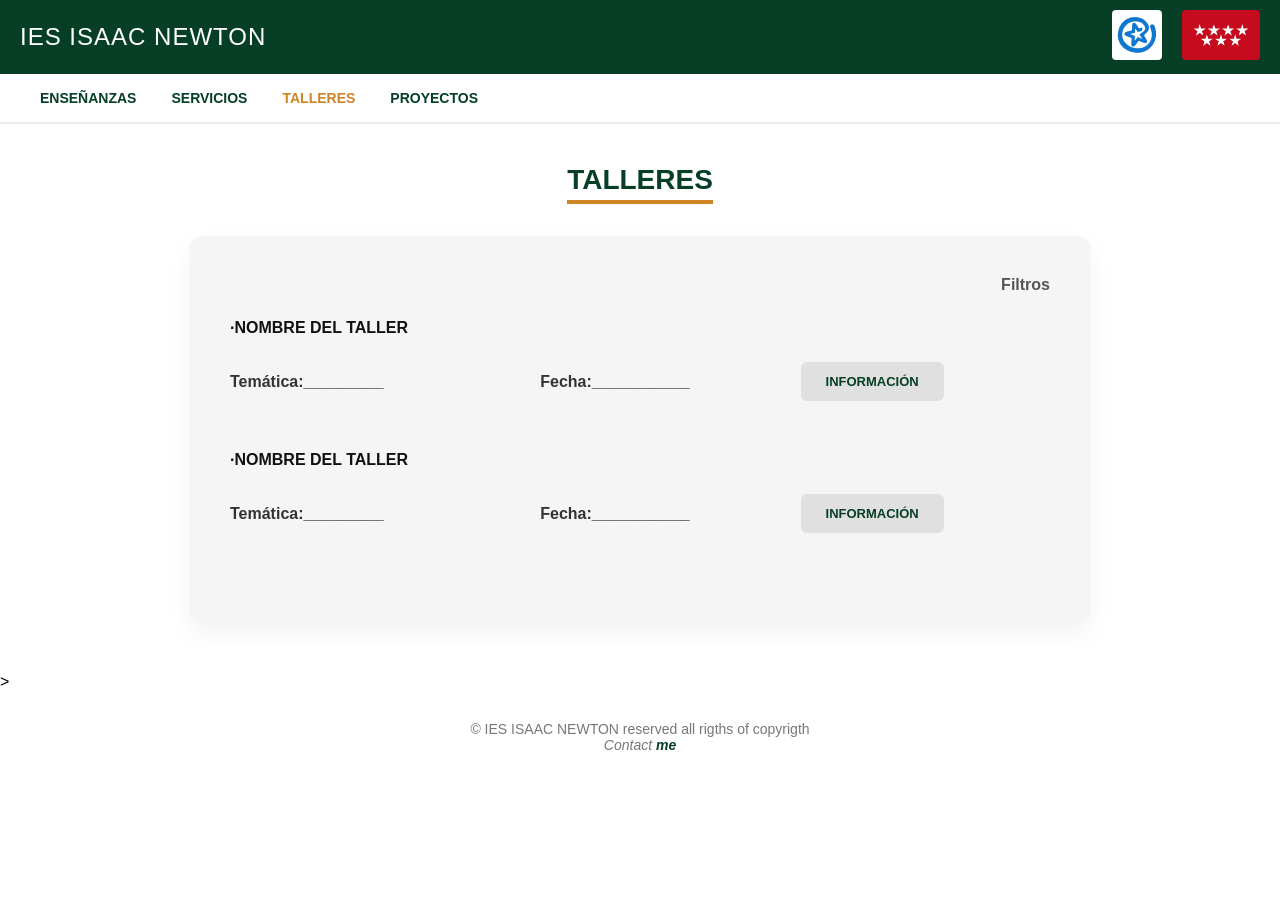
<file: index.html>
<!DOCTYPE html>
<html>

<head>
    <title> Listado de talleres</title>
    <link rel="stylesheet" href="EstiloDeIndexYFormularioInscripción.css">
</head>

<body>
    <header>
        <div id="CabeceraLogo">
            <nav id="logo">
                <ul class="ListaDesordenado">
                    <li> <h1 id="TituloPagina"> IES ISAAC NEWTON </h1></li>
                    <li><a href="https://www.educa2.madrid.org/educamadrid/"><img src="EduMad.jpg" alt="Logo de Educa Madrid" /></a></li>
                    <li><a href="https://www.comunidad.madrid/"><img src="ComMad.png" alt="Logo de la Comunidad de Madrid" /></a></li>
                </ul>
            </nav>
        </div>
        <div id="CabeceraSubLogo">
            <nav>
                <ul class="ListaDesordenado" id="BarraDeNavegación">
                    <li><a href="">Enseñanzas</a></li>
                    <li><a href="">Servicios</a></li>
                    <li><a href=""><span id="ColorLetra">Talleres</span></a></li>
                    <li><a href="">Proyectos</a></li>
                </ul>
            </nav>
        </div>
    </header>
    <main role="main">
        <article>
            <h1><span id="Subrayado1">TALLERES </span> </h1>
            <div id="FondoPangina"> 
                <div id="Filtro">Filtros</div>
                <table>
                    <thead> <th><h2>·Nombre del taller</h2></th></thead>
                    <tbody> 
                        <tr>
                         <td> Temática:_________ </td> 
                         <td> Fecha:___________</td>
                         <td colspan="2"> <form action="InfromacionTalleres.jsp"><input type="submit" value="Información"/></form></td>
                        </tr>
                    </tbody>
                </table>
                <table>
                    <thead> <th><h2>·Nombre del taller</h2></th></thead>
                    <tbody> 
                        <tr>
                         <td> Temática:_________ </td> 
                         <td> Fecha:___________</td>
                         <td colspan="2"> <form action="InfromacionTalleres.html"><input type="submit" value="Información"/></form></td>
                        </tr>
                    </tbody>
                </table>
            </div>>
        </article>
    </main>
    <footer>
        <p>&copy; IES ISAAC NEWTON reserved all rigths of copyrigth</p>
        <address>
            Contact <a href="iesisaacnewton@gmail.com">me</a>
        </address>
    </footer>

</body>

</html>
</file>
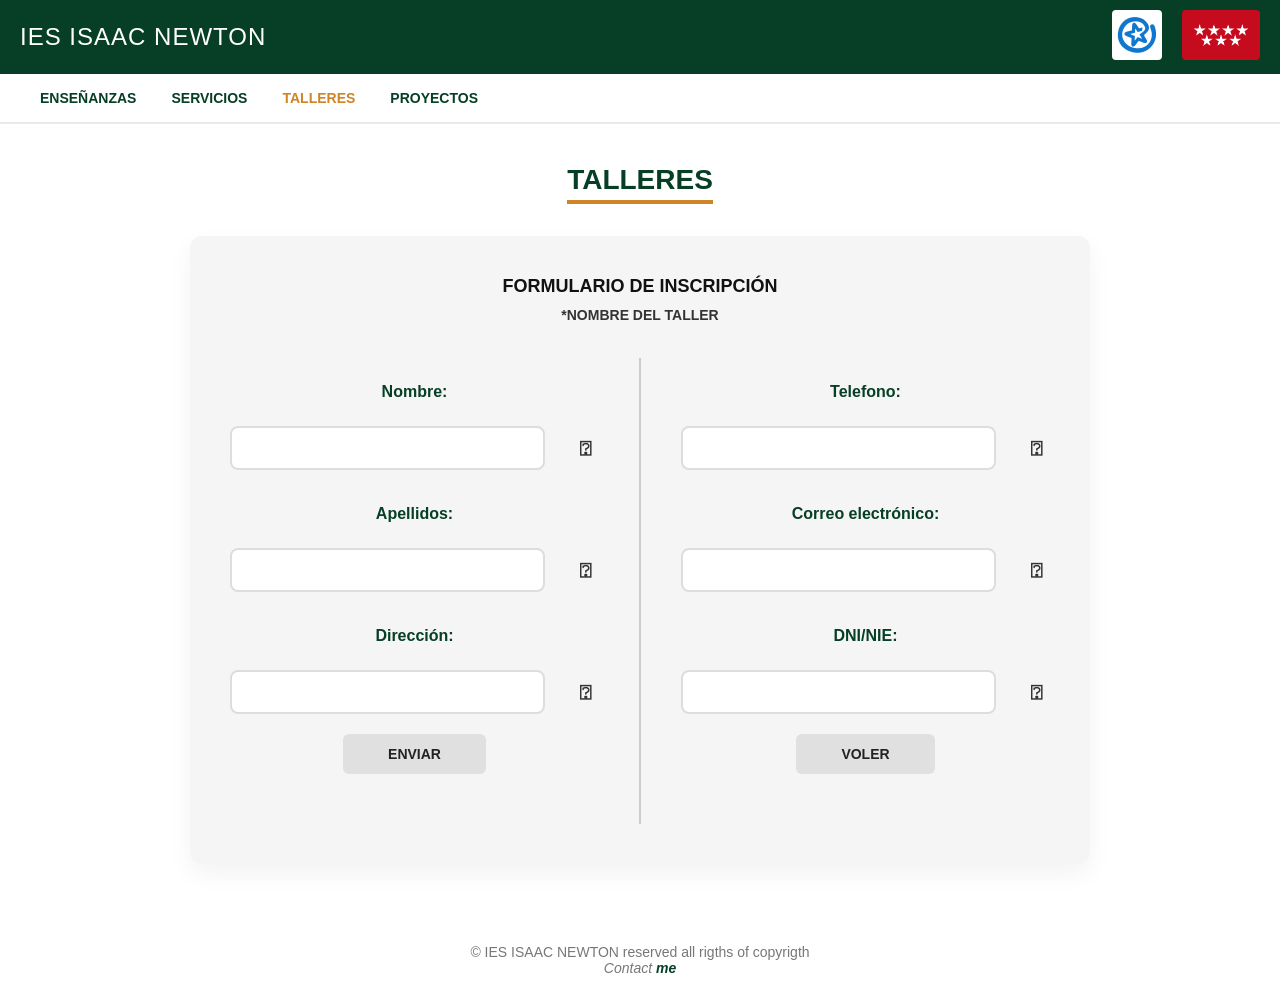
<file: formularioInscripción.html>
<!DOCTYPE html>
<html>

<head>
    <title> Listado de talleres</title>
    <link rel="stylesheet" href="EstiloDeIndexYFormularioInscripción.css">
</head>

<body>
    <header>
        <div id="CabeceraLogo">
            <nav id="logo">
                <ul class="ListaDesordenado">
                    <li> <h1 id="TituloPagina"> IES ISAAC NEWTON </h1></li>
                    <li><a href="https://www.educa2.madrid.org/educamadrid/"><img src="EduMad.jpg" alt="Logo de Educa Madrid" /></a></li>
                    <li><a href="https://www.comunidad.madrid/"><img src="ComMad.png" alt="Logo de la Comunidad de Madrid" /></a></li>
                </ul>
            </nav>
        </div>
        <div id="CabeceraSubLogo">
            <nav>
                <ul class="ListaDesordenado" id="BarraDeNavegación">
                    <li><a href="">Enseñanzas</a></li>
                    <li><a href="">Servicios</a></li>
                    <li><a href=""><span id="ColorLetra">Talleres</span></a></li>
                    <li><a href="">Proyectos</a></li>
                </ul>
            </nav>
        </div>
    </header>
    <main role="main">
        <article>
            <h1><span id="Subrayado1">TALLERES </span> </h1>
            <div id="FondoPangina"> 
                <div style="position: relative;"><h3> Formulario de Inscripción</h3></div>
                <div id="ColorLetra2"> *Nombre del taller</div>
                <form>
                    <div id="Tabla1">
                        <table> 
                        <tr>
                            <td class="PreguntaDeDAtos" colspan="2"> <label for="nombre">Nombre:</label> </td>
                        </tr>
                        <tr>
                            <td><input type="text" required name="name" id="nombre"/></td><td>⍰</td>
                        </tr>
                        <tr>
                            <td class="PreguntaDeDAtos" colspan="2"> <label for="Apellidos">Apellidos:</label> </td>
                        </tr>
                        <tr>
                            <td><input type="text" required name="surname" id="Apellidos"/></td><td>⍰</td>
                        </tr>
                        <tr>
                            <td class="PreguntaDeDAtos" colspan="2"> <label for="dir">Dirección:</label></td>
                        </tr>
                        <tr>
                            <td><input type="text" id="dir" name="direction" /></td><td>⍰</td>
                        </tr>
                        <tr>
                            <td colspan="2"> <input type="submit" value="Enviar" id="volver"/></td>
                        </tr>
                    </table>
                </div>
                    <div id="Tabla2">
                        <table>
                        <tr>
                            <td class="PreguntaDeDAtos" colspan="2"> <label for="telefono">Telefono:</label> </td>
                        </tr>
                        <tr>
                            <td><input type="text" required name="number" id="telefono"/></td><td>⍰</td>
                        </tr>
                        <tr>
                            <td class="PreguntaDeDAtos" colspan="2"> <label for="correo">Correo electrónico:</label> </td>
                        </tr>
                        <tr>
                            <td><input type="email" required name="email" id="correo"/></td><td>⍰</td>
                        </tr>
                        <tr>
                            <td class="PreguntaDeDAtos" colspan="2"> <label for="dni">DNI/NIE:</label></td>
                        </tr>
                        <tr>
                            <td><input type="text" id="dni" name="DNI" required pattern="[0-9]{8}[A-Z]"/></td><td>⍰</td>
                        </tr>
                        <tr>
                            <td colspan="2"> <input type="button" value="Voler"/></td>
                        </tr>
                    </table>
                    </div>
                </form>
            </div>
        </article>
    </main>
    <footer>
        <p>&copy; IES ISAAC NEWTON reserved all rigths of copyrigth</p>
        <address>
            Contact <a href="iesisaacnewton@gmail.com">me</a>
        </address>
    </footer>

</body>

</html>
</file>
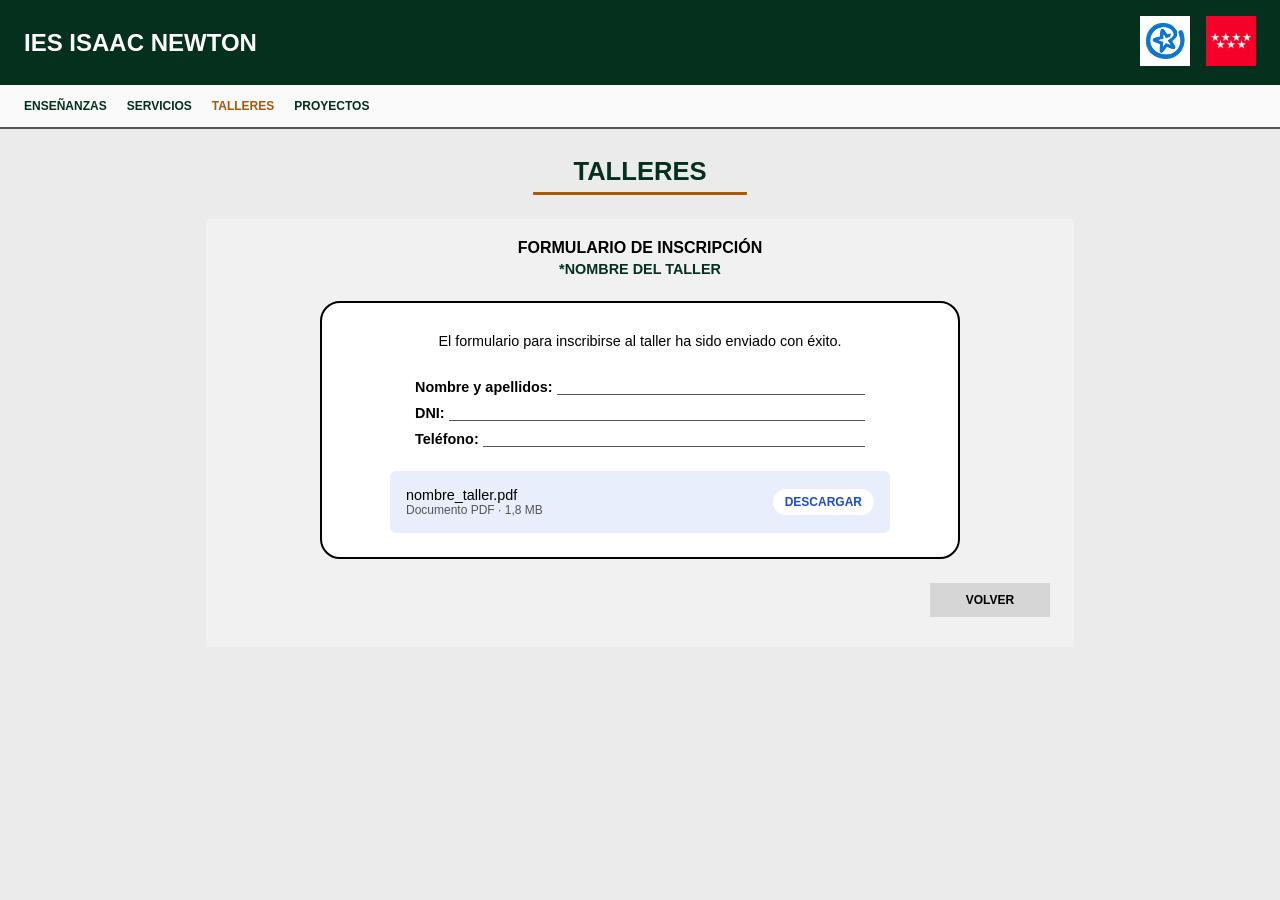
<file: DIW/confirmacion.html>
<!DOCTYPE html>
<html lang="es">
    <head>
        <title>CONFIRMACIÓN INSCRIPCIÓN</title>
        <meta charset="UTF-8">
        <link rel="stylesheet" href="css/confirmacion.css">
    </head>
    <body>
        <header class="cabecera">
            <p class="cabecera_titulo">IES ISAAC NEWTON</p>
            <div class="cabecera_logos">
                <img class="logo_educaMadrid" src="img/logo_educaMadrid.png" alt="Logo EducaMadrid">
                <img class="logo_comunidadMadrid" src="img/logo_comunidadMadrid.png" alt="Logo Comunidad Madrid">
            </div>
        </header>
        <nav class="menu" aria-label="Navegación principal">
            <ul class="menu_lista">
                <li><a class="menu_enlace" href="#">ENSEÑANZAS</a></li>
                <li><a class="menu_enlace" href="#">SERVICIOS</a></li>
                <li><a class="menu_enlace" href="#" aria-current="page">TALLERES</a></li>
                <li><a class="menu_enlace" href="#">PROYECTOS</a></li>
            </ul>
        </nav>
        <main class="contenido">
            <h1 class="contenido_titulo">TALLERES</h1>
            <article class="ficha">
                <h2 class="ficha_titulo">FORMULARIO DE INSCRIPCIÓN</h2>
                <p class="ficha_taller">*NOMBRE DEL TALLER</p>
                <div class="aviso">
                    <p>El formulario para inscribirse al taller ha sido enviado con éxito.</p>
                    <dl class="informacion_taller">
                        <div class="dato">
                            <dt class="dato_etiqueta">Nombre y apellidos:</dt>
                            <dd class="dato_valor"></dd>
                        </div>
                        <div class="dato">
                            <dt class="dato_etiqueta">DNI:</dt>
                            <dd class="dato_valor"></dd>
                        </div>
                        <div class="dato">
                            <dt class="dato_etiqueta">Teléfono:</dt>
                            <dd class="dato_valor"></dd>
                        </div>
                    </dl>
                    <div class="descarga">
                        <div>
                            <p class="descarga_nombre">nombre_taller.pdf</p>
                            <p class="descarga_detalle">Documento PDF · 1,8 MB</p>
                        </div>
                        <a class="boton_descarga" href="#">DESCARGAR</a>
                    </div>
                </div>
                <div class="botones">
                    <a class="boton" href="listado_talleres.html">VOLVER</a>
                </div>
            </article>
        </main>
    </body>
</html>
</file>
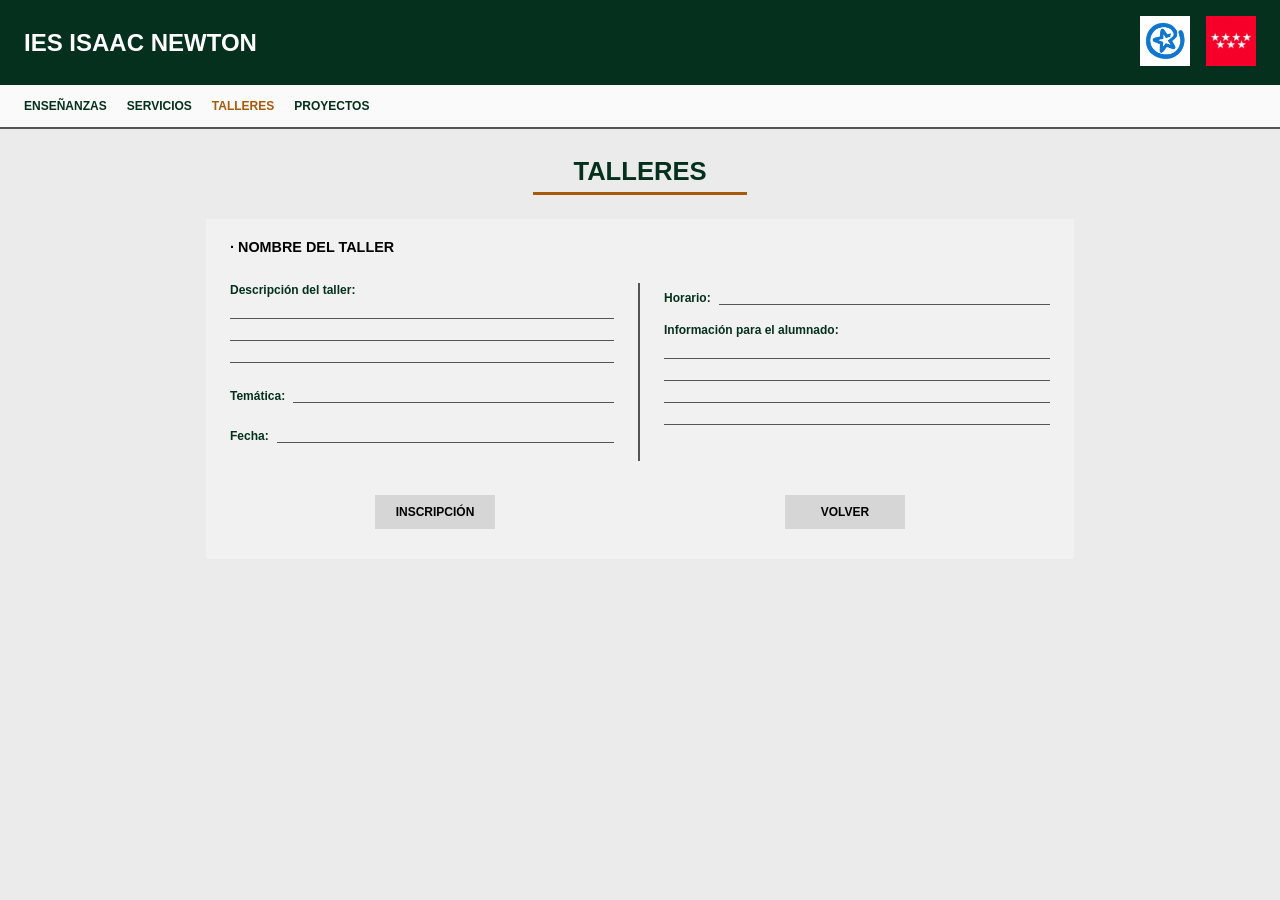
<file: DIW/detalles_taller.html>
<!DOCTYPE html>
<html lang="es">
    <head>
        <title>DETALLES TALLER</title>
        <meta charset="UTF-8">
        <link rel="stylesheet" href="css/detalles_taller.css">
    </head>
    <body>
        <header class="cabecera">
            <p class="cabecera_titulo">IES ISAAC NEWTON</p>
            <div class="cabecera_logos">
                <img class="logo_educaMadrid" src="img/logo_educaMadrid.png" alt="Logo EducaMadrid">
                <img class="logo_comunidadMadrid" src="img/logo_comunidadMadrid.png" alt="Logo Comunidad Madrid">
            </div>
        </header>
        <nav class="menu" aria-label="Navegación principal">
            <ul class="menu_lista">
                <li><a class="menu_enlace" href="#">ENSEÑANZAS</a></li>
                <li><a class="menu_enlace" href="#">SERVICIOS</a></li>
                <li><a class="menu_enlace" href="#" aria-current="page">TALLERES</a></li>
                <li><a class="menu_enlace" href="#">PROYECTOS</a></li>
            </ul>
        </nav>
        <main class="contenido">
            <h1 class="contenido_titulo">TALLERES</h1>
            <article class="ficha">
                <h2 class="nombre_taller">· NOMBRE DEL TALLER</h2>
                <div class="contenido_informacion_taller">
                    <section class="columna_izquierda">
                        <dl class="informacion_taller">
                            <div class="dato">
                                <dt class="dato_etiqueta">Descripción del taller:</dt>
                                <dd class="dato_valor"></dd>
                            </div>
                            <div class="dato">
                                <dt class="dato_etiqueta">Temática:</dt>
                                <dd class="dato_valor"></dd>
                            </div>
                            <div class="dato">
                                <dt class="dato_etiqueta">Fecha:</dt>
                                <dd class="dato_valor"></dd>
                            </div>
                        </dl>
                    </section>
                    <section class="columna_derecha">
                        <dl class="informacion_taller">
                            <div class="dato">
                                <dt class="dato_etiqueta">Horario:</dt>
                                <dd class="dato_valor"></dd>
                            </div>
                            <div class="dato">
                                <dt class="dato_etiqueta">Información para el alumnado:</dt>
                                <dd class="dato_valor"></dd>
                            </div>
                        </dl>
                    </section>
                </div>
                <div class="botones">
                    <a class="boton" href="inscripcion.html">INSCRIPCIÓN</a> 
                    <a class="boton" href="listado_talleres.html">VOLVER</a>
                </div>
            </article>
        </main>
    </body>
</html>
</file>
<file: EstiloDeIndexYFormularioInscripción.css>
* {
    margin: 0;
    padding: 0;
    box-sizing: border-box;
    font-family: 'Segoe UI', Tahoma, Geneva, Verdana, sans-serif;
}

body {
    background-color: #ffffff;
}

#CabeceraLogo {
    background-color: #063f25;
    /* El verde oscuro institucional */
    padding: 10px 20px;
}

#logo .ListaDesordenado {
    display: flex;
    align-items: center;
    list-style: none;
    justify-content: flex-end;
}

#logo .ListaDesordenado li:first-child {
    margin-right: auto;

}

#TituloPagina {
    color: white;
    font-weight: 500;
    font-size: 24px;
    letter-spacing: 1px;
}

#logo img {
    height: 50px;
    margin-left: 20px;
    border-radius: 4px;
    transition: transform 0.3s ease;
}

#logo img:hover {
    transform: scale(1.05);
}

#CabeceraSubLogo {
    background-color: white;
    border-bottom: 2px solid #eaeaea;
}

#BarraDeNavegación {
    display: flex;
    list-style: none;
    padding: 15px 40px;
    gap: 35px;
}

#BarraDeNavegación a {
    text-decoration: none;
    color: #063f25;
    font-weight: 700;
    font-size: 14px;
    text-transform: uppercase;
    transition: color 0.3s ease;
}

#BarraDeNavegación a:hover {
    color: #cf8426;
}

#ColorLetra {
    color: #cf8426;
}

main h1 {
    text-align: center;
    color: #063f25;
    margin: 40px 0;
    font-size: 28px;
}

#Subrayado1 {
    border-bottom: 4px solid #cf8426;
    padding-bottom: 5px;
}

#FondoPangina {
    background-color: #f5f5f5;
    width: 85%;
    max-width: 900px;
    margin: 0 auto 50px;
    padding: 40px;
    border-radius: 12px;
    box-shadow: 0 10px 25px rgba(0, 0, 0, 0.05);
}

#Filtro {
    text-align: right;
    font-weight: 700;
    color: #555;
    margin-bottom: 25px;
    cursor: pointer;
    transition: color 0.3s;
}

#Filtro:hover {
    color: #063f25;
}

#FondoPangina table {
    width: 100%;
    margin-bottom: 40px;
    border-collapse: collapse;
}

#FondoPangina thead th {
    text-align: left;
    padding-bottom: 15px;
}

#FondoPangina thead th h2 {
    font-size: 16px;
    text-transform: uppercase;
    color: #111;
}

#FondoPangina tbody td {
    padding: 10px 0;
    color: #333;
    font-weight: 600;
    vertical-align: middle;
}

#FondoPangina input[value="Información"] {
    background-color: #e0e0e0;
    color: #063f25;
    border: none;
    padding: 12px 25px;
    font-weight: 700;
    border-radius: 6px;
    cursor: pointer;
    transition: all 0.3s ease;
    text-transform: uppercase;
    font-size: 13px;
    float: right;
}

#FondoPangina input[value="Información"]:hover {
    background-color: #d0d0d0;
    transform: translateY(-2px);
    /* Efecto de que se levanta un poco */
    box-shadow: 0 4px 10px rgba(0, 0, 0, 0.1);
}

#FondoPangina h3 {
    text-align: center;
    text-transform: uppercase;
    font-size: 18px;
    margin-bottom: 10px;
    color: #111;
}

#ColorLetra2 {
    text-align: center;
    color: #333;
    font-weight: bold;
    text-transform: uppercase;
    margin-bottom: 35px;
    font-size: 14px;
}

form {
    display: flex;
    justify-content: space-between;
    align-items: flex-start;
}

#Tabla1,
#Tabla2 {
    flex: 1;
    width: 100%;
}

#Tabla1 {
    border-right: 2px solid #ccc;
    padding-right: 40px;
}

#Tabla2 {
    padding-left: 40px;
}

.PreguntaDeDAtos label {
    color: #063f25;
    font-weight: 700;
    display: block;
    margin-top: 15px;
    margin-bottom: 5px;
}

input[type="text"],
input[type="email"] {
    width: 90%;
    padding: 12px;
    border: 2px solid #ddd;
    border-radius: 8px;
    outline: none;
    font-size: 14px;
    transition: border-color 0.3s, box-shadow 0.3s;
}

input[type="text"]:focus,
input[type="email"]:focus {
    border-color: #063f25;
    box-shadow: 0 0 8px rgba(6, 63, 37, 0.2);
}

td:last-child:not([colspan]) {
    color: #999;
    font-size: 18px;
    cursor: help;
    transition: color 0.3s;
    vertical-align: middle;
}

td:last-child:not([colspan]):hover {
    color: #063f25;
}

td[colspan="2"] {
    text-align: center;
    padding-top: 30px;
}

input[type="submit"]#volver,
input[type="button"] {
    background-color: #e0e0e0;
    color: #222;
    border: none;
    padding: 12px 45px;
    font-weight: 700;
    border-radius: 6px;
    cursor: pointer;
    text-transform: uppercase;
    font-size: 14px;
    transition: all 0.3s ease;
}

input[type="submit"]#volver:hover,
input[type="button"]:hover {
    background-color: #cf8426;
    color: white;
    transform: translateY(-2px);
    box-shadow: 0 4px 10px rgba(207, 132, 38, 0.3);
}

footer {
    text-align: center;
    padding: 30px;
    color: #777;
    margin-top: auto;
    font-size: 14px;
}

footer a {
    color: #063f25;
    text-decoration: none;
    font-weight: 600;
}

footer a:hover {
    text-decoration: underline;
}
</file>
<file: DIW/css/confirmacion.css>
:root {
  --color-primario: #04301d;
  --color-naranja: #a85a0a;
  --color-fondo: #ebebeb;
  --color-tarjeta: #f1f1f1;
  --color-linea: #555555;
}

* {
  box-sizing: border-box;
}

body {
  margin: 0;
  font-family: sans-serif;
  font-size: 0.9rem;
  color: var(--color-primario);
  background-color: var(--color-fondo);
}

img {
  height: 50px;
  width: auto;
  margin-left: 12px;
}

a:focus-visible {
  outline: 3px solid var(--color-naranja);
}

.cabecera {
  display: flex;
  justify-content: space-between;
  align-items: center;
  padding: 16px 24px;
  background-color: var(--color-primario);
}

.cabecera_titulo {
  margin: 0;
  font-size: 1.5rem;
  font-weight: bold;
  color: white;
}

.menu {
  background-color: #fafafa;
  border-bottom: 2px solid var(--color-linea);
}

.menu_lista {
  display: flex;
  flex-wrap: wrap;
  gap: 20px;
  margin: 0;
  padding: 0 24px;
  list-style: none;
}

.menu_enlace {
  display: block;
  padding: 14px 0;
  font-size: 0.75rem;
  font-weight: bold;
  text-decoration: none;
  color: var(--color-primario);
}

.menu_enlace:hover,
.menu_enlace[aria-current="page"] {
  color: var(--color-naranja);
}

.contenido {
  max-width: 900px;
  margin: 0 auto;
  padding: 28px 16px;
}

.contenido_titulo {
  width: fit-content;
  margin: 0 auto 24px;
  padding: 0 40px 6px;
  font-size: 1.6rem;
  font-weight: bold;
  border-bottom: 3px solid var(--color-naranja);
}

.ficha {
  padding: 20px 24px 30px;
  text-align: center;
  background-color: var(--color-tarjeta);
}

.ficha_titulo {
  margin: 0;
  font-size: 1rem;
  color: black;
}

.ficha_taller {
  margin: 4px 0 24px;
  font-weight: bold;
}

.aviso {
  max-width: 640px;
  margin: 0 auto;
  padding: 16px 24px 24px;
  color: black;
  background-color: white;
  border: 2px solid black;
  border-radius: 20px;
}

.informacion_taller {
  max-width: 450px;
  margin: 24px auto 0;
  text-align: left;
}

.dato {
  display: flex;
  align-items: flex-end;
  gap: 4px;
  margin-bottom: 4px;
}

.dato_etiqueta {
  font-weight: bold;
}

.dato_valor {
  flex: 1;
  margin: 0;
  min-height: 22px;
  line-height: 22px;
  border-bottom: 1px solid var(--color-linea);
}

.descarga {
  display: flex;
  justify-content: space-between;
  align-items: center;
  max-width: 500px;
  margin: 24px auto 0;
  padding: 16px;
  text-align: left;
  background-color: #e8eefc;
  border-radius: 6px;
}

.descarga_nombre {
  margin: 0;
}

.descarga_detalle {
  margin: 0;
  font-size: 0.75rem;
  color: var(--color-linea);
}

.boton_descarga {
  padding: 6px 12px;
  font-size: 0.75rem;
  font-weight: bold;
  text-decoration: none;
  color: #1a4fc4;
  background-color: white;
  border-radius: 20px;
}

.boton_descarga:hover {
  color: white;
  background-color: #1a4fc4;
}

.botones {
  display: flex;
  justify-content: flex-end;
  margin-top: 24px;
}

.boton {
  padding: 10px 16px;
  min-width: 120px;
  font-size: 0.75rem;
  font-weight: bold;
  text-align: center;
  text-decoration: none;
  color: black;
  background-color: #d6d6d6;
}

.boton:hover {
  color: white;
  background-color: var(--color-primario);
}
</file>
<file: DIW/css/detalles_taller.css>
:root {
    --color-primario : #04301d;
    --color-naranja : #a85a0a;
    --color-fondo: #ebebeb;
    --color-tarjeta: #f1f1f1;
    --color-linea: #555555;
}

* {
  box-sizing: border-box;
}

body {
  margin: 0;
  font-family: sans-serif;
  font-size: 0.9rem;
  color: var(--color-primario);
  background-color: var(--color-fondo);
}

img {
  height: 50px;
  width: auto;
  margin-left: 12px;
}

a:focus-visible {
  outline: 3px solid var(--color-naranja);
}

.cabecera {
  display: flex;
  justify-content: space-between;
  align-items: center;
  padding: 16px 24px;
  background-color: var(--color-primario);
}

.cabecera_titulo {
  margin: 0;
  font-size: 1.5rem;
  font-weight: bold;
  color: white;
}

.menu {
  background-color: #fafafa;
  border-bottom: 2px solid var(--color-linea);
}

.menu_lista {
  display: flex;
  flex-wrap: wrap;
  gap: 20px;
  margin: 0;
  padding: 0 24px;
  list-style: none;
}

.menu_enlace {
  display: block;
  padding: 14px 0;
  font-size: 0.75rem;
  font-weight: bold;
  text-decoration: none;
  color: var(--color-primario);
}

.menu_enlace:hover, 
.menu_enlace[aria-current="page"] {
  color: var(--color-naranja);
}

.contenido {
  max-width: 900px;
  margin: 0 auto;
  padding: 28px 16px;
}

.contenido_titulo {
  width: fit-content;
  margin: 0 auto 24px;
  padding: 0 40px 6px;
  font-size: 1.6rem;
  font-weight: bold;
  border-bottom: 3px solid var(--color-naranja);
}

.ficha {
  padding: 20px 24px 30px;
  background-color: var(--color-tarjeta);
}

.nombre_taller {
  margin: 0 0 28px;
  font-size: 0.9rem;
  color: black;
}

.contenido_informacion_taller {
  display: grid;
  grid-template-columns: 1fr 1fr;
}

.columna_izquierda {
  padding-right: 24px;
  border-right: 2px solid var(--color-linea);
}

.columna_derecha {
  padding-left: 24px;
}

.informacion_taller {
  margin: 0;
}

.dato {
  display: flex;
  align-items: flex-end;
  gap: 8px;
  margin-bottom: 18px;
}

.dato_etiqueta {
  font-size: 0.75rem;
  font-weight: bold;
}

.dato_valor {
  flex: 1;
  margin: 0;
  min-height: 22px;
  line-height: 22px;
  border-bottom: 1px solid var(--color-linea);
}

.columna_izquierda .dato:first-child,
.columna_derecha .dato:last-child {
  display: block;
}

.columna_izquierda .dato:first-child .dato_valor,
.columna_derecha .dato:last-child .dato_valor {
  border-bottom: 0;
  background-image: repeating-linear-gradient(
    to bottom,
    transparent 0 21px,
    var(--color-linea) 21px 22px
  );
}

.columna_izquierda .dato:first-child .dato_valor {
  min-height: 66px;  
}

.columna_derecha .dato:last-child .dato_valor {
  min-height: 88px; 
}

.botones {
  display: flex;
  justify-content: space-around;
  margin-top: 34px;
}

.boton {
  padding: 10px 16px;
  min-width: 120px;
  font-size: 0.75rem;
  font-weight: bold;
  text-align: center;
  text-decoration: none;
  color: black;
  background-color: #d6d6d6;
}

.boton:hover {
  color: white;
  background-color: var(--color-primario);
}
</file>
